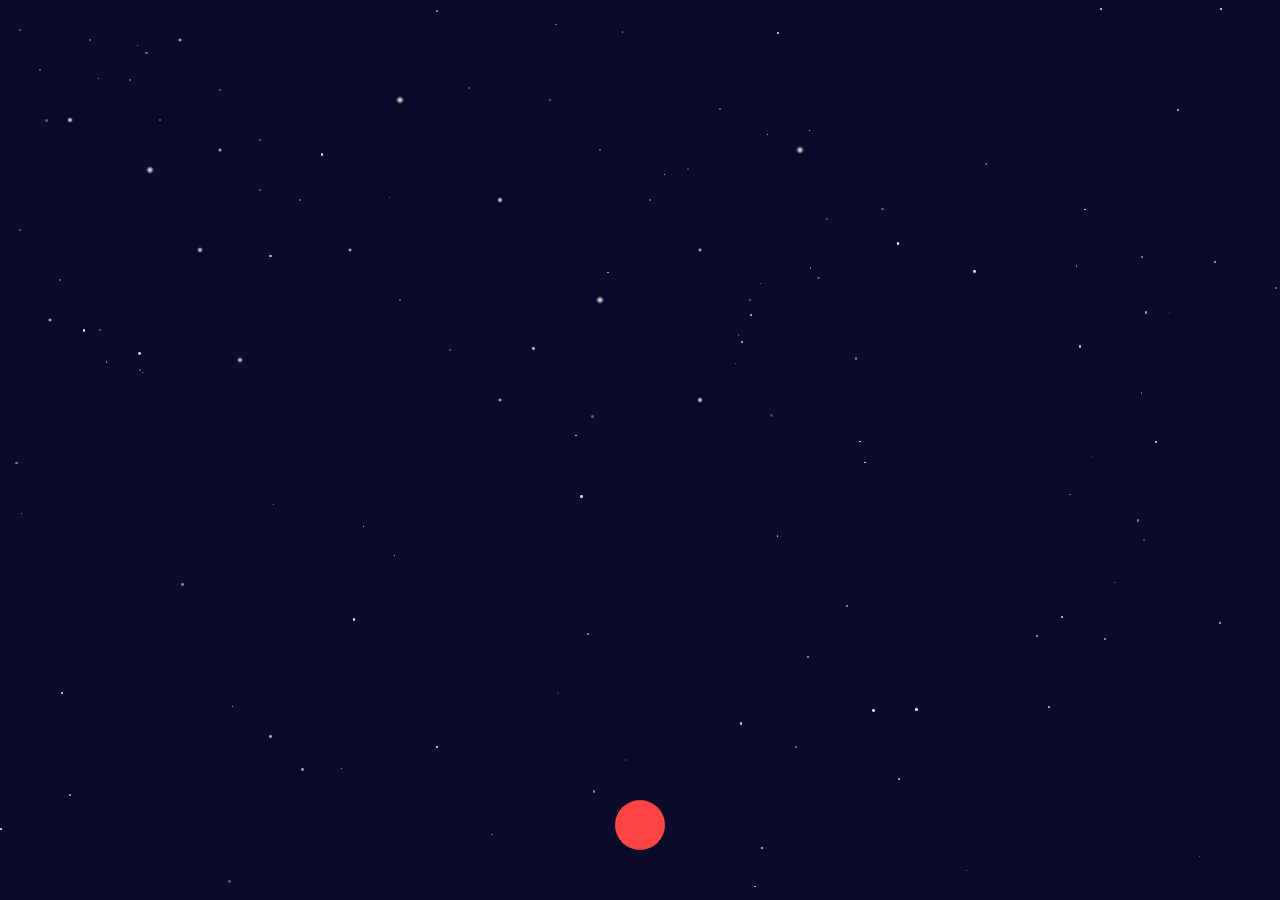
<file: index.html>
<!DOCTYPE html>
<html lang="zh-CN">
<head>
    <meta charset="UTF-8">
</head>
<link rel="stylesheet" href="jump_ball.css">
<body>
    <!-- 游戏容器:容器+小球 -->
    <div class="game-container">
        <div class="ball"></div>
    </div>
    <script src="jump_ball.js"></script>
</body>
</html>
</file>
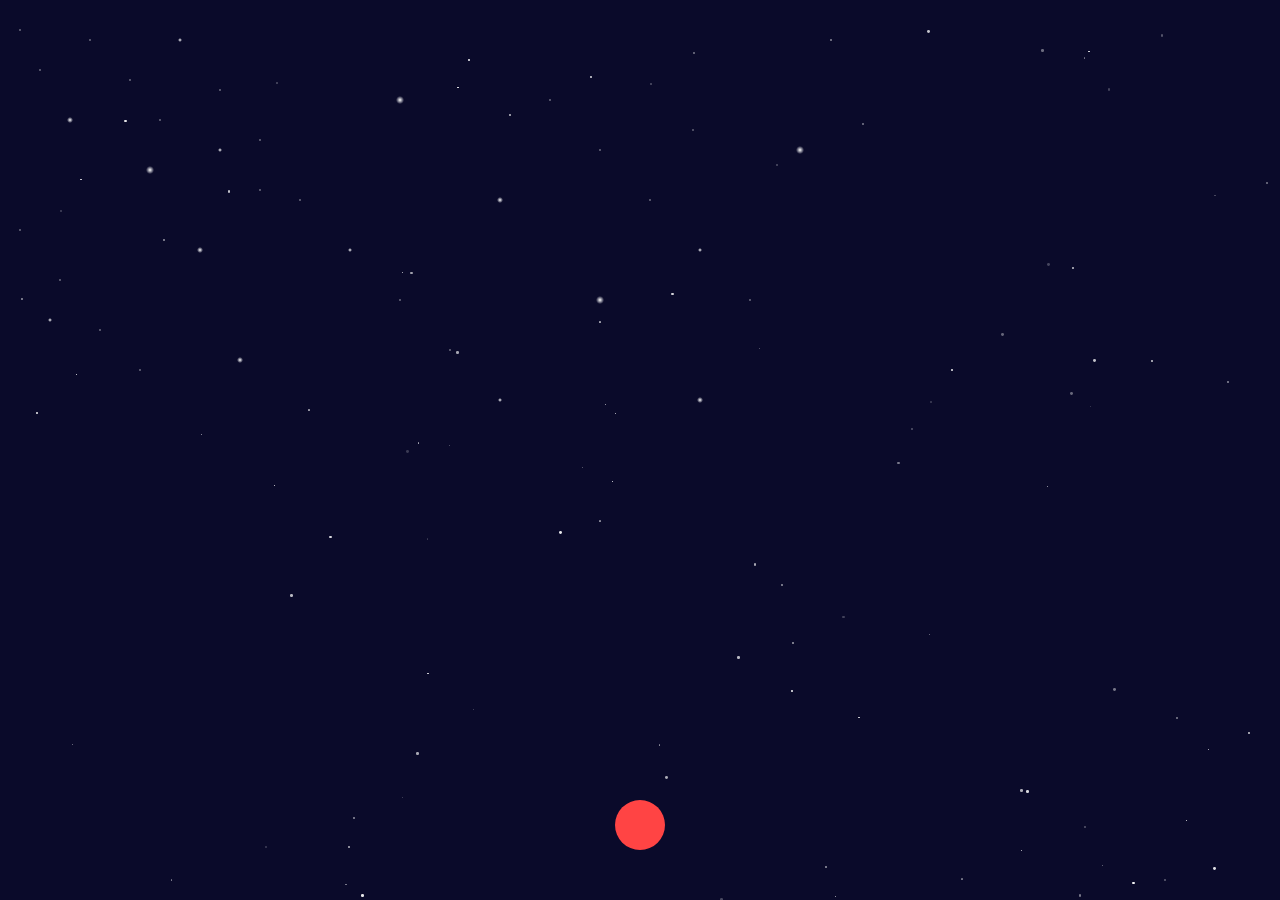
<file: jump_ball.html>
<!DOCTYPE html>
<html lang="zh-CN">
<head>
    <meta charset="UTF-8">
</head>
<link rel="stylesheet" href="jump_ball.css">
<body>
    <!-- 游戏容器:容器+小球 -->
    <div class="game-container">
        <div class="ball"></div>
    </div>
    <script src="jump_ball.js"></script>
</body>
</html>
</file>
<file: jump_ball.css>
body {
    margin: 0;
    padding: 0;
    overflow: hidden; /* 禁止页面滚动 */
}

/* 容器样式：改为全屏 */
.game-container {
    width: 100vw; /* 宽度=屏幕宽度 */
    height: 100vh; /* 高度=屏幕高度 */
    border: none; /* 移除边框（可选，全屏通常不需要边框） */
    margin: 0; /* 移除居中margin */
    position: relative;
    background-color: #0a0a2a; /* 夜空底色 */
    overflow: hidden;
}

/* 全屏星空第一层（密集小星） */
.game-container::before {
    content: '';
    position: absolute;
    top: 0;
    left: 0;
    width: 100%;
    height: 100%;
    /* 增加星星数量，分布更密集，适应全屏 */
    background-image: 
        radial-gradient(1px 1px at 20px 30px, #fff, transparent),
        radial-gradient(1px 1px at 40px 70px, #fff, transparent),
        radial-gradient(1px 1px at 90px 40px, #fff, transparent),
        radial-gradient(1px 1px at 130px 80px, #fff, transparent),
        radial-gradient(1px 1px at 160px 120px, #fff, transparent),
        radial-gradient(2px 2px at 220px 150px, #fff, transparent),
        radial-gradient(1px 1px at 260px 190px, #fff, transparent),
        radial-gradient(1px 1px at 20px 230px, #fff, transparent),
        radial-gradient(1px 1px at 60px 280px, #fff, transparent),
        radial-gradient(1px 1px at 100px 330px, #fff, transparent),
        radial-gradient(1px 1px at 140px 370px, #fff, transparent),
        radial-gradient(2px 2px at 180px 40px, #fff, transparent),
        radial-gradient(1px 1px at 220px 90px, #fff, transparent),
        radial-gradient(1px 1px at 260px 140px, #fff, transparent),
        /* 新增更多星星，覆盖全屏 */
        radial-gradient(1px 1px at 300px 200px, #fff, transparent),
        radial-gradient(2px 2px at 350px 250px, #fff, transparent),
        radial-gradient(1px 1px at 400px 300px, #fff, transparent),
        radial-gradient(1px 1px at 450px 350px, #fff, transparent),
        radial-gradient(2px 2px at 500px 400px, #fff, transparent),
        radial-gradient(1px 1px at 550px 100px, #fff, transparent),
        radial-gradient(1px 1px at 600px 150px, #fff, transparent),
        radial-gradient(1px 1px at 650px 200px, #fff, transparent),
        radial-gradient(2px 2px at 700px 250px, #fff, transparent),
        radial-gradient(1px 1px at 750px 300px, #fff, transparent);
    background-repeat: repeat;
    animation: twinkle 2s infinite;
}

/* 全屏星空第二层（稀疏亮星） */
.game-container::after {
    content: '';
    position: absolute;
    top: 0;
    left: 0;
    width: 100%;
    height: 100%;
    background-image: 
        radial-gradient(3px 3px at 70px 120px, #fff, transparent),
        radial-gradient(4px 4px at 150px 170px, #fff, transparent),
        radial-gradient(3px 3px at 200px 250px, #fff, transparent),
        radial-gradient(2px 2px at 50px 320px, #fff, transparent),
        radial-gradient(3px 3px at 240px 360px, #fff, transparent),
        /* 新增全屏亮星 */
        radial-gradient(4px 4px at 400px 100px, #fff, transparent),
        radial-gradient(3px 3px at 500px 200px, #fff, transparent),
        radial-gradient(4px 4px at 600px 300px, #fff, transparent),
        radial-gradient(3px 3px at 700px 400px, #fff, transparent),
        radial-gradient(4px 4px at 800px 150px, #fff, transparent);
    background-repeat: repeat;
    animation: twinkle 3s infinite;
    animation-delay: 1s;
}

/* 星星闪烁动画 */
@keyframes twinkle {
    0%, 100% { opacity: 0.5; }
    50% { opacity: 1; }
}

/* 小球样式：调整为全屏居中 */

.ball {
    width: 5vw;       /* 使用视窗宽度百分比 */
    height: 5vw;      /* 保持宽高一致 */
    max-width: 50px;  /* 最大不超过50px */
    max-height: 50px; /* 最大不超过50px */
    min-width: 30px;  /* 最小不小于30px */
    min-height: 30px; /* 最小不小于30px */
    border-radius: 50%;
    margin-bottom: 50px; /* 保持底部间距 */
    background-color: #ff4444;
    position: absolute;
    bottom: 0;
    left: 50%;
    transform: translateX(-50%);/* 水平居中 */
    transition: bottom 0.3s ease;
}

/* 流星样式 */
.meteor {
    position: absolute;
    pointer-events: none; /* 避免遮挡小球交互 */
    background: linear-gradient(to right, rgba(255,255,255,0), rgba(255,255,255,0.8), rgba(255,255,255,0));
    border-radius: 50%;
    z-index: 1; /* 确保流星在星星上层、小球下层 */
}

/* 流星动画（保留原有逻辑，参数通过JS动态调整） */
@keyframes meteor-fall {
    0% {
        opacity: 1;
        transform: rotate(var(--angle)) translateX(0);
    }
    100% {
        opacity: 0;
        transform: rotate(var(--angle)) translateX(var(--distance));
    }
}
</file>
